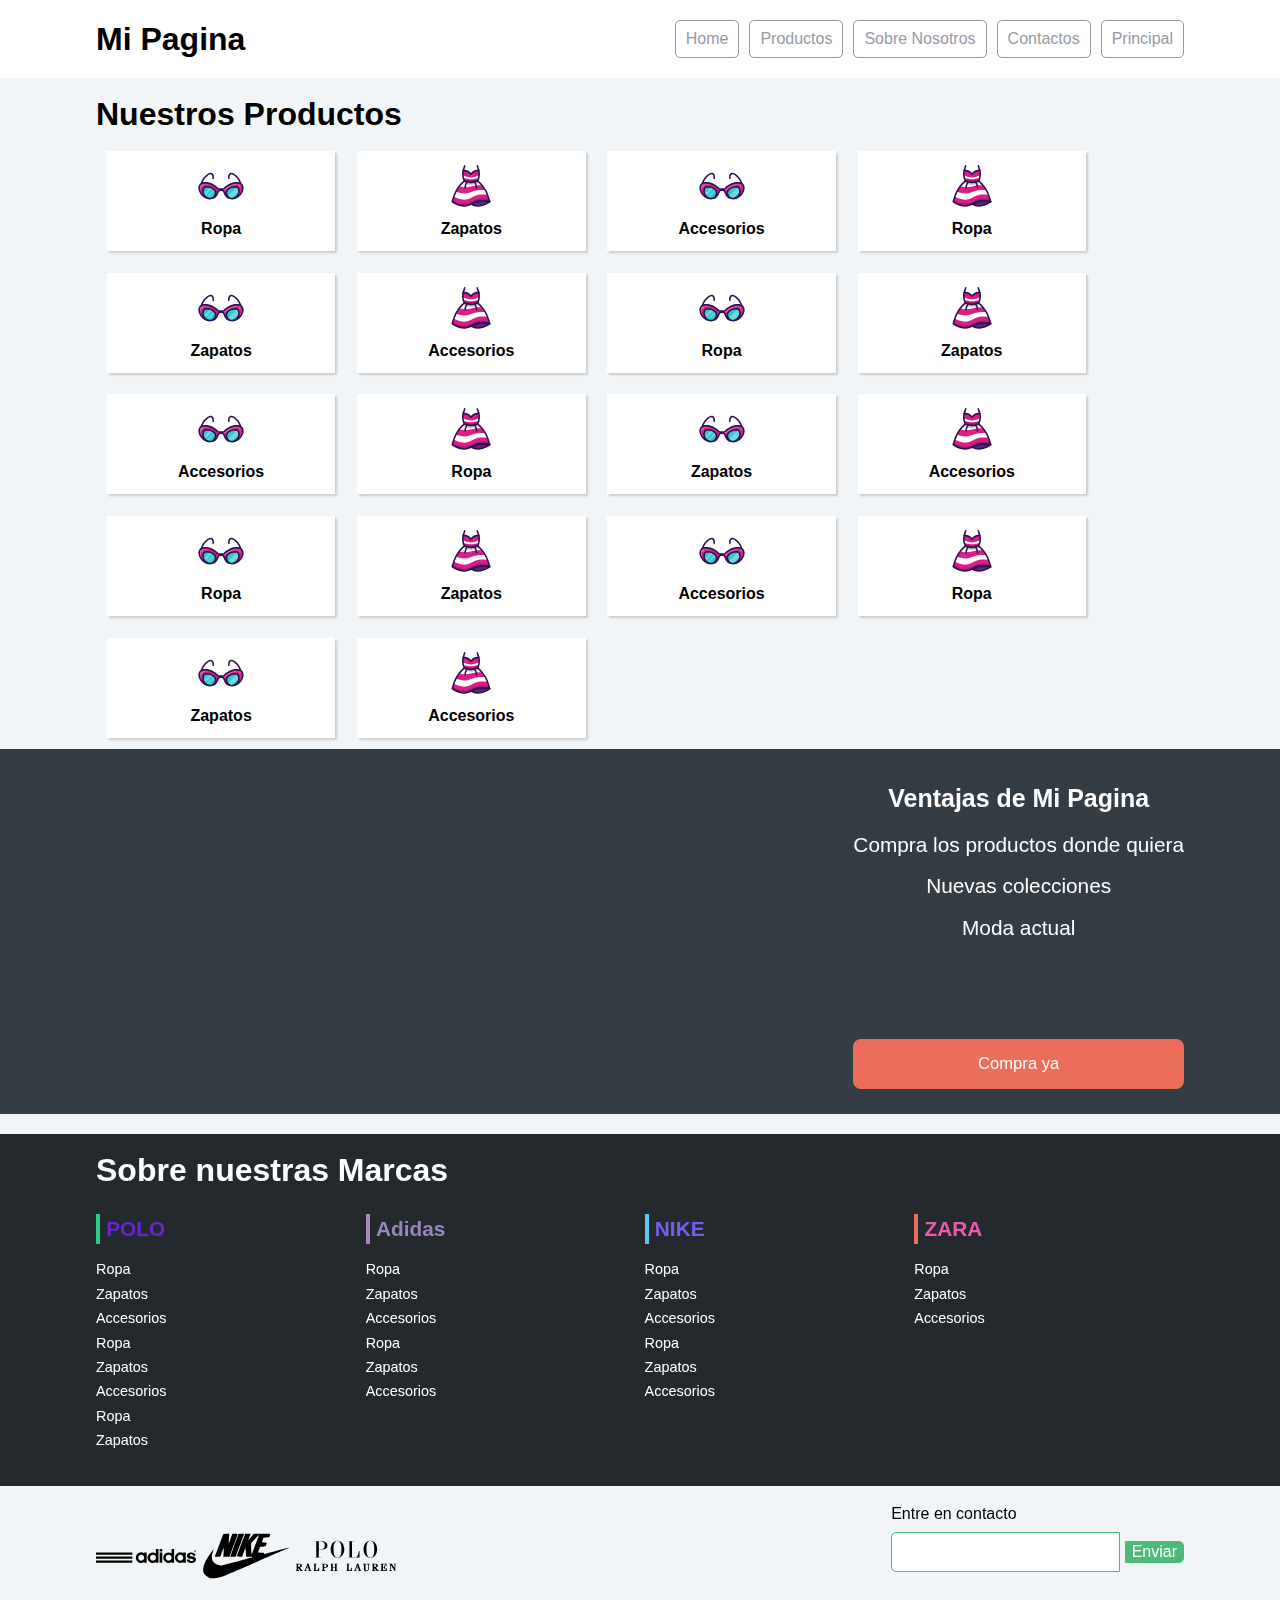
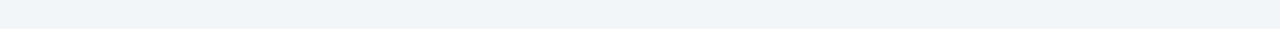
<file: index.html>
<!doctype html>
<html>
<head>
	<meta charset="utf-8">
	<meta name="viewport" content="width=device-width, initial-scale=1">
	<title>Mi Pagina | Implementando FlexBox</title>
	<link rel="stylesheet" href="css/reset.css">
	<link rel="stylesheet" href="css/style.css">
	<link rel="stylesheet" href="css/flexbox.css">
	
</head>
<body>

	<header class="headerPrincipal">
		<div class="container">
			<h1 class="headerPrincipal-titulo">
				<a href="#">Mi Pagina</a>
			</h1>

			<nav class="headerPrincipal-nav">
				<a class="headerPrincipal-nav-link" href="#">Home</a>
				<a class="headerPrincipal-nav-link" href="#">Productos</a>
				<a class="headerPrincipal-nav-link" href="#">Sobre Nosotros</a>
				<a class="headerPrincipal-nav-link" href="#">Contactos</a>
				<a class="headerPrincipal-nav-link headerPrincipal-nav-link-app" href="#">Principal</a>
			</nav>
		</div>

	</header>

	<main class="contenidoPrincipal">
		<div class="container">
			<h2 class="subtitulo">Nuestros Productos</h2>

			<nav>
				<ul class="contenidoPrincipal-cursos">
					<li class="contenidoPrincipal-productos-link"><a href="#">Ropa</a></li>
					<li class="contenidoPrincipal-productos-link"><a href="#">Zapatos</a></li>
					<li class="contenidoPrincipal-productos-link"><a href="#">Accesorios</a></li>
					<li class="contenidoPrincipal-productos-link"><a href="#">Ropa</a></li>
					<li class="contenidoPrincipal-productos-link"><a href="#">Zapatos</a></li>
					<li class="contenidoPrincipal-productos-link"><a href="#">Accesorios</a></li>
					<li class="contenidoPrincipal-productos-link"><a href="#">Ropa</a></li>
					<li class="contenidoPrincipal-productos-link"><a href="#">Zapatos</a></li>
					<li class="contenidoPrincipal-productos-link"><a href="#">Accesorios</a></li>
					<li class="contenidoPrincipal-productos-link"><a href="#">Ropa</a></li>
					<li class="contenidoPrincipal-productos-link"><a href="#">Zapatos</a></li>
					<li class="contenidoPrincipal-productos-link"><a href="#">Accesorios</a></li>
					<li class="contenidoPrincipal-productos-link"><a href="#">Ropa</a></li>
					<li class="contenidoPrincipal-productos-link"><a href="#">Zapatos</a></li>
					<li class="contenidoPrincipal-productos-link"><a href="#">Accesorios</a></li>
					<li class="contenidoPrincipal-productos-link"><a href="#">Ropa</a></li>
					<li class="contenidoPrincipal-productos-link"><a href="#">Zapatos</a></li>
					<li class="contenidoPrincipal-productos-link"><a href="#">Accesorios</a></li>
				</ul>
			</nav>
		</div>

		<section class="videoSobre">
			<div class="container">
				<iframe class="videoSobre-video" width="560" height="315" src="https://www.youtube.com/embed/eFgSL_CHYwg" frameborder="0" allowfullscreen></iframe>
				
				<div class="videoSobre-sobre">
					<h2 class="videoSobre-sobre-title">Ventajas de Mi Pagina</h2>
					<ul class="videoSobre-sobre-list">
						<li class="videoSobre-sobre-item">Compra los productos donde quiera</li>
						<li class="videoSobre-sobre-item">Nuevas colecciones</li>
						<li class="videoSobre-sobre-item">Moda actual</li>
					</ul>
					<button class="videoSobre-button">Compra ya</button>
				</div>
			</div>
		</section>

	</main>

	<footer class="rodapePrincipal">
		<div class="container">

			<section class="rodapePrincipal-navMap">
				<h3 class="subtitulo">Sobre nuestras Marcas</h3>
				<nav class="rodapePrincipal-navMap-list">

					<h4 class="navmap-list-title navmap-list-title-polo">POLO</h4>
					<a class="rodapePrincipal-navMap-link" href="#">Ropa</a>
					<a class="rodapePrincipal-navMap-link" href="#">Zapatos</a>
					<a class="rodapePrincipal-navMap-link" href="#">Accesorios</a>
					<a class="rodapePrincipal-navMap-link" href="#">Ropa</a>
					<a class="rodapePrincipal-navMap-link" href="#">Zapatos</a>
					<a class="rodapePrincipal-navMap-link" href="#">Accesorios</a>
					<a class="rodapePrincipal-navMap-link" href="#">Ropa</a>
					<a class="rodapePrincipal-navMap-link" href="#">Zapatos</a>
					

					<h4 class="navmap-list-title navmap-list-title-adidas">Adidas</h4>
					<a class="rodapePrincipal-navMap-link" href="#">Ropa</a>
					<a class="rodapePrincipal-navMap-link" href="#">Zapatos</a>
					<a class="rodapePrincipal-navMap-link" href="#">Accesorios</a>
					<a class="rodapePrincipal-navMap-link" href="#">Ropa</a>
					<a class="rodapePrincipal-navMap-link" href="#">Zapatos</a>
					<a class="rodapePrincipal-navMap-link" href="#">Accesorios</a>
					
					<h4 class="navmap-list-title navmap-list-title-nike">NIKE</h4>
					<a class="rodapePrincipal-navMap-link" href="#">Ropa</a>
					<a class="rodapePrincipal-navMap-link" href="#">Zapatos</a>
					<a class="rodapePrincipal-navMap-link" href="#">Accesorios</a>
					<a class="rodapePrincipal-navMap-link" href="#">Ropa</a>
					<a class="rodapePrincipal-navMap-link" href="#">Zapatos</a>
					<a class="rodapePrincipal-navMap-link" href="#">Accesorios</a>

					<h4 class="navmap-list-title navmap-list-title-zara">ZARA</h4>
					<a class="rodapePrincipal-navMap-link" href="#">Ropa</a>
					<a class="rodapePrincipal-navMap-link" href="#">Zapatos</a>
					<a class="rodapePrincipal-navMap-link" href="#">Accesorios</a>

				</nav>
			</section>

		</div>

		<section class="rodapePrincipal-patrocinadores">
			<div class="container">
				<ul class="rodapePrincipal-patrocinadores-list">
					<li>
						<a class="rodapePrincipal-patrocinadores-list-link patrocinadores-list-link-alura" href="#">
							<img class="rodapePrincipal-imagen" src="img/logos/adidas.svg" alt="Logo da Alura">
						</a>
					</li>
					<li>
						<a class="rodapePrincipal-patrocinadores-list-link patrocinadores-list-link-caelum" href="#">
							<img class="rodapePrincipal-imagen" src="img/logos/nike.svg" alt="Logo da Caelum">
						</a>
					</li>
					<li>
						<a class="rodapePrincipal-patrocinadores-list-link patrocinadores-list-link-casaDoCodigo" href="#">
							<img class="rodapePrincipal-imagen" src="img/logos/polo.svg" alt="Logo da Casa do Código">
						</a>
					</li>
				</ul>
				<form class="rodapePrincipal-contatoForm" action="#">
					<fieldset>
						<legend class="rodapePrincipal-contatoForm-legend" for="email-contato">Entre en contacto</legend>
						<div class="rodapePrincipal-contatoForm-fieldset"> 
							<input class="rodapePrincipal-contatoForm-emailInput" type="email" name="email-contato" id="email-contato">
							<button class="rodapePrincipal-contatoForm-submit" type="submit">Enviar</button>
						</div>
					</fieldset>
				</form>
			</div>
		</section>
	</footer>

</body>
</html>
</file>
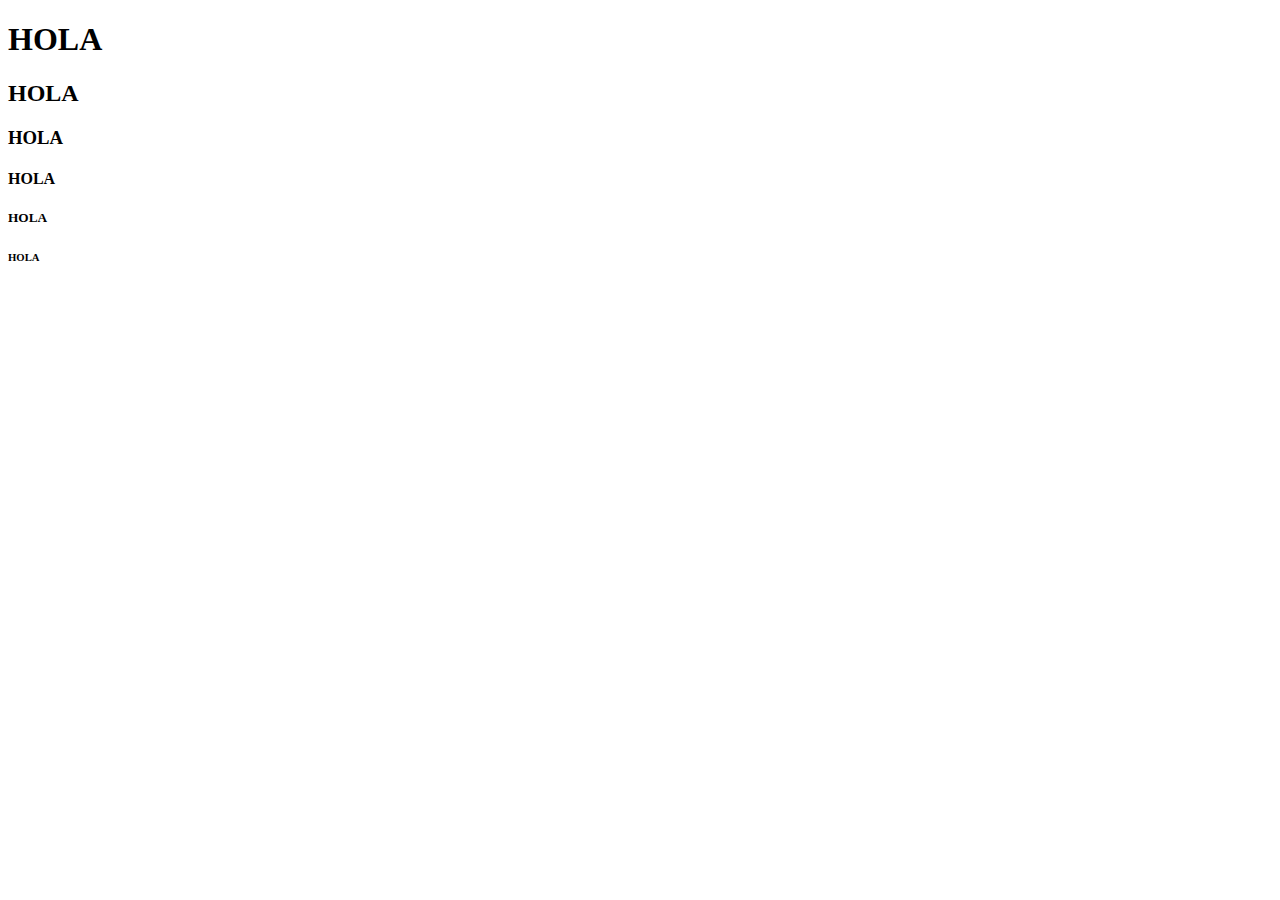
<file: ejemplo1.html>
<!DOCTYPE html>
<html lang="en">
<head>
    <meta charset="UTF-8">
    <meta http-equiv="X-UA-Compatible" content="IE=edge">
    <meta name="viewport" content="width=device-width, initial-scale=1.0">
    <title>Clase1</title>
</head>
<body>
    <h1>HOLA</h1>
    <h2>HOLA</h2>
    <h3>HOLA</h3>
    <h4>HOLA</h4>
    <h5>HOLA</h5>
    <h6>HOLA</h6>
</body>
</html>
</file>
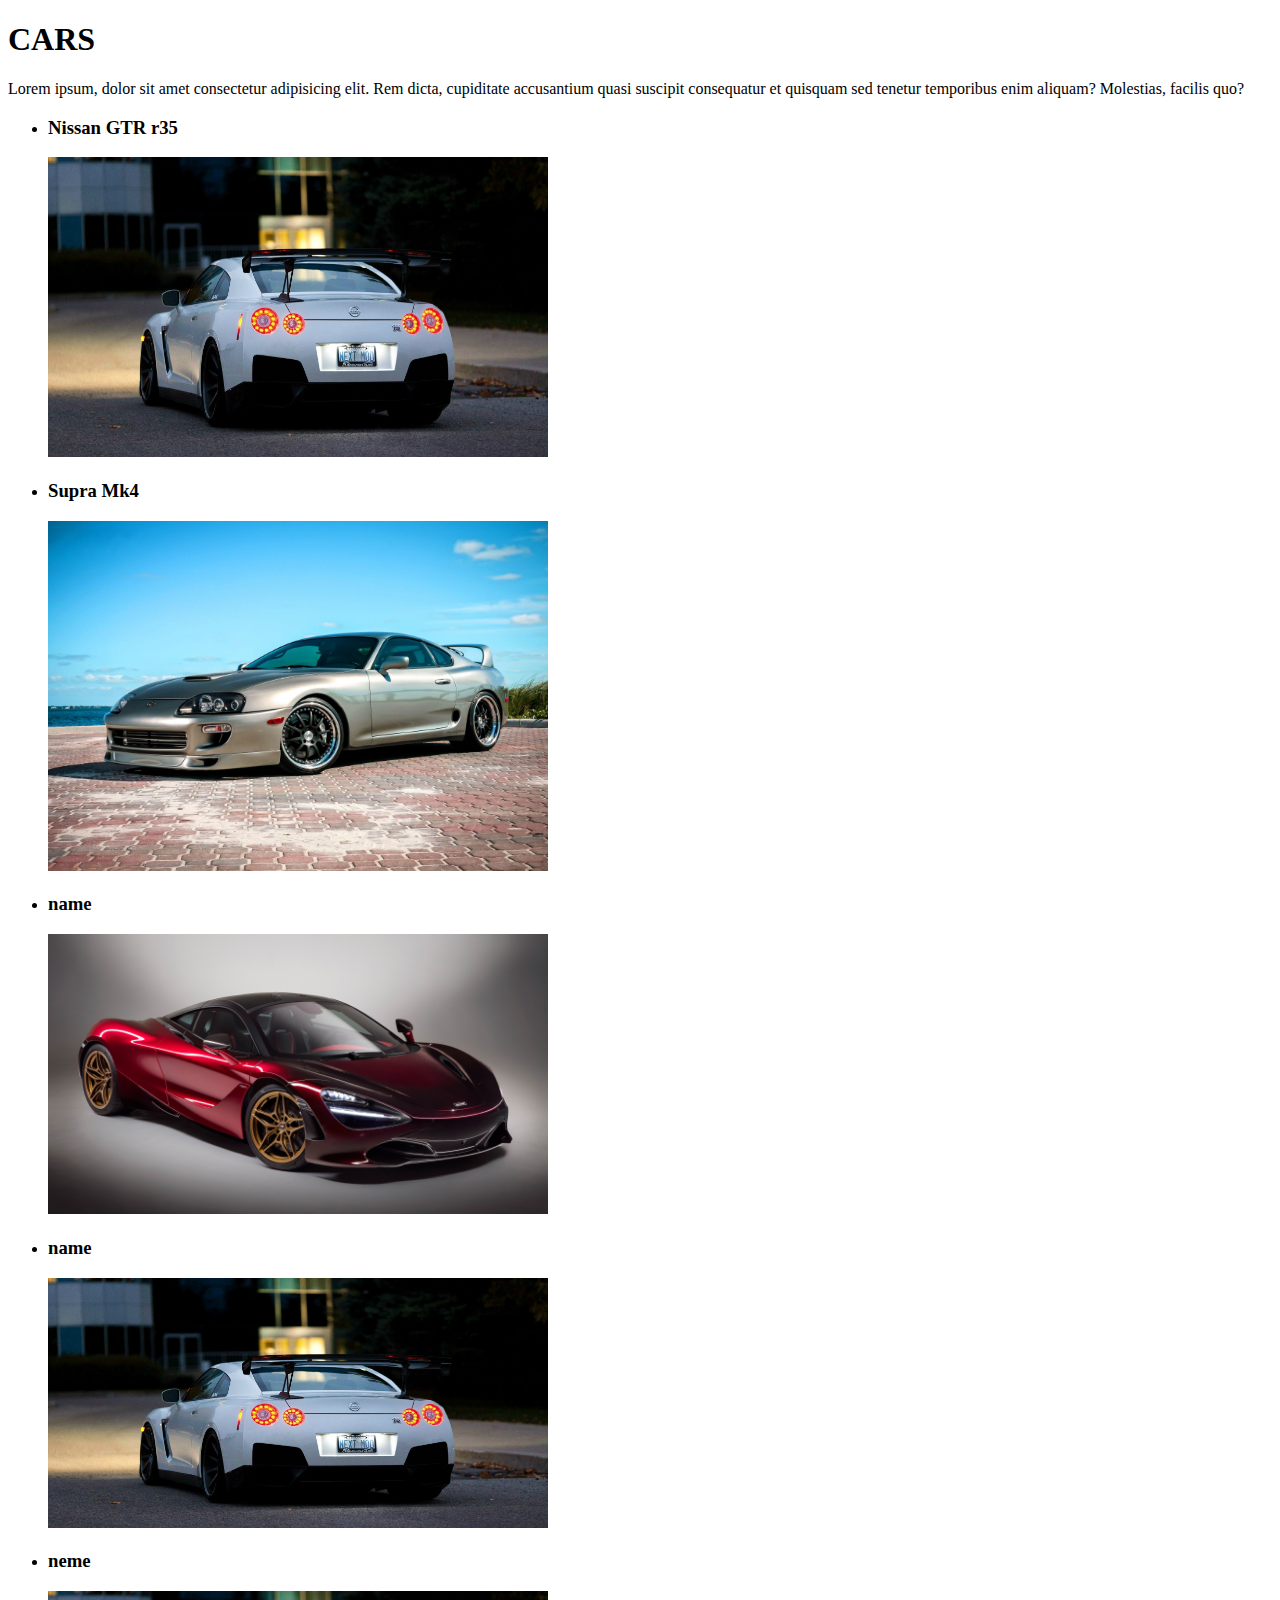
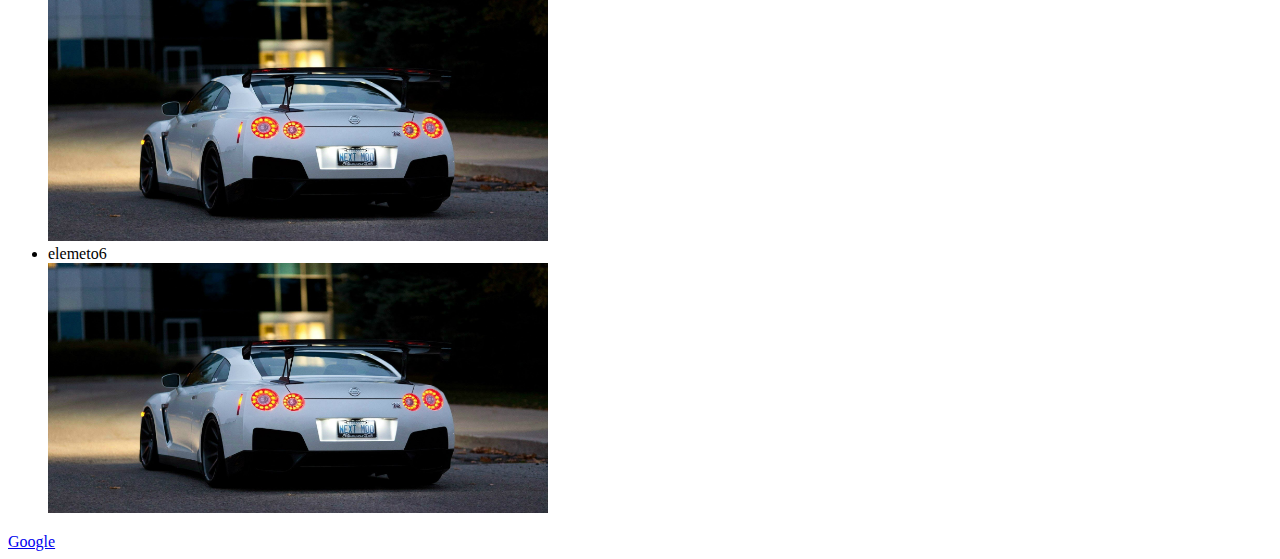
<file: ejemplo3.html>
<!DOCTYPE html>
<html lang="en">
<head>
    <meta charset="UTF-8">
    <meta http-equiv="X-UA-Compatible" content="IE=edge">
    <meta name="viewport" content="width=device-width, initial-scale=1.0">
    <title>CARS</title>
</head>
<body>
    <h1>CARS</h1>
    
    <p>Lorem ipsum, dolor sit amet consectetur adipisicing elit. Rem dicta,
         cupiditate accusantium quasi suscipit consequatur et quisquam sed 
         tenetur temporibus enim aliquam? Molestias, facilis quo?</p>
    <ul>
        <li><h3>Nissan GTR r35</h3></li>
        <img src="IMG/NISSMO.jpg" alt="" width="500px" height="300px">
        <li><h3>Supra Mk4</h3></li>
        <img src="IMG/supra.jpg" alt="" width="500px" height="350px">
        <li><h3>name</h3></li>
        <img src="IMG/720s.jpg" alt="" width="500px" height="280px">
        <li><h3>name</h3></li>
        <img src="IMG/NISSMO.jpg" alt="" width="500px" height="250px">
        <li><h3>neme</h3></li>
        <img src="IMG/NISSMO.jpg" alt="" width="500px" height="250px">
        <li>elemeto6</li>
        <img src="IMG/NISSMO.jpg" alt="" width="500px" height="250px">
    </ul>
    <a href="http://www.google.com">Google</a>
</body>
</html>
</file>
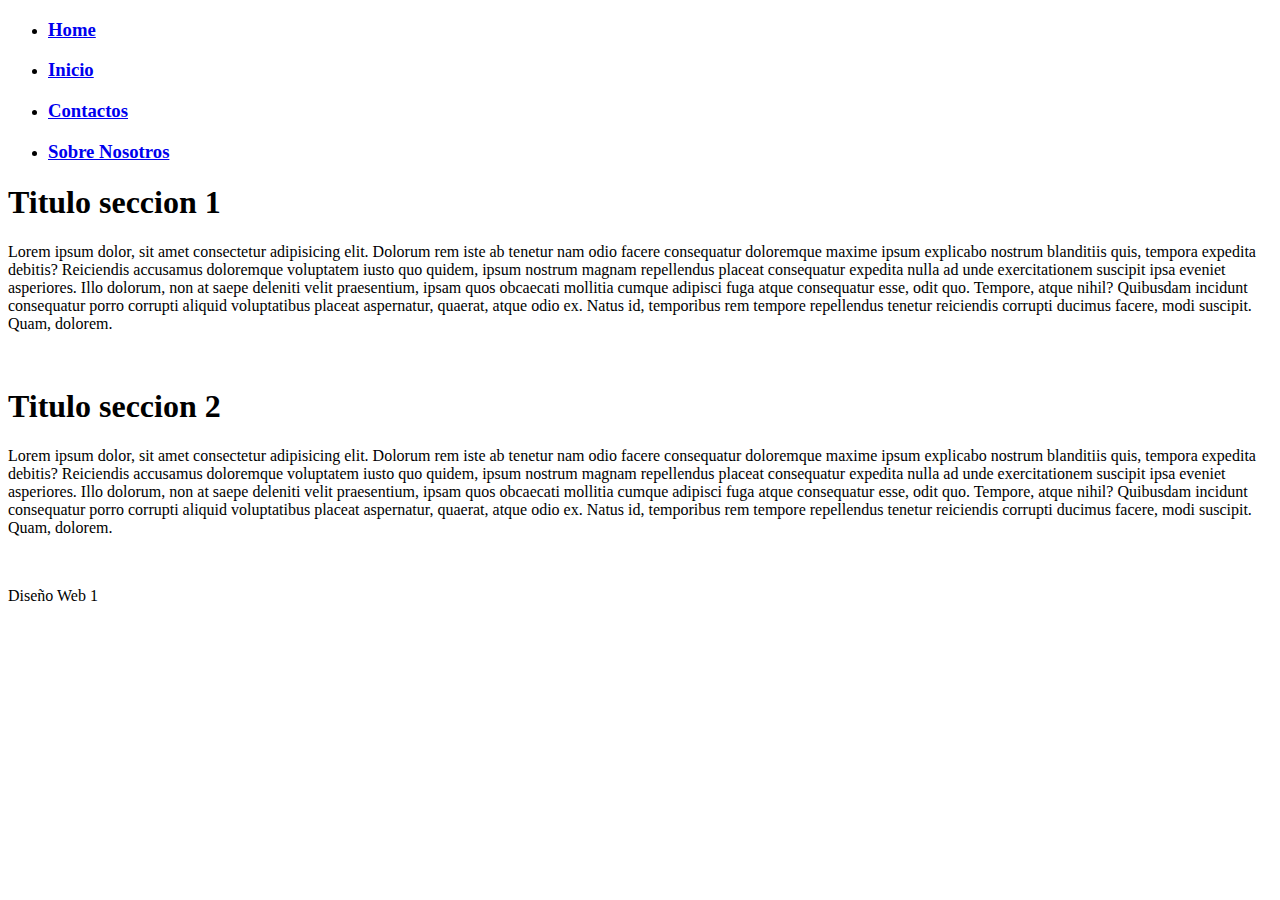
<file: ejemplo4.html>
<!DOCTYPE html>
<html lang="en">
<head>
    <meta charset="UTF-8">
    <meta http-equiv="X-UA-Compatible" content="IE=edge">
    <meta name="viewport" content="width=device-width, initial-scale=1.0">
    <title>ejercicio4</title>
</head>
<body>
    <header>
        <nav>
            <ul>
                <li>
                    <h3><a href="ejemplo1.html">Home</a></h3>
                </li>
                <li>
                    <h3><a href="ejemplo2.html">Inicio</a></h3>
                </li>
                <li>
                    <h3><a href="ejemplo3.html">Contactos</a></h3>
                </li>
                <li>
                    <h3><a href="https://www.youtube.com/watch?v=dQw4w9WgXcQ&ab_channel=RickAstley">Sobre Nosotros</a></h3>
                </li>
            </ul>
        </nav>
    </header>
    <main>
        <section>
            <h1>Titulo seccion 1</h1>
            <p>Lorem ipsum dolor, sit amet consectetur adipisicing elit. Dolorum rem iste ab tenetur nam odio facere consequatur doloremque maxime ipsum explicabo nostrum blanditiis quis, tempora expedita debitis? Reiciendis accusamus doloremque voluptatem iusto quo quidem, ipsum nostrum magnam repellendus placeat consequatur expedita nulla ad unde exercitationem suscipit ipsa eveniet asperiores. Illo dolorum, non at saepe deleniti velit praesentium, ipsam quos obcaecati mollitia cumque adipisci fuga atque consequatur esse, odit quo. Tempore, atque nihil? Quibusdam incidunt consequatur porro corrupti aliquid voluptatibus placeat aspernatur, quaerat, atque odio ex. Natus id, temporibus rem tempore repellendus tenetur reiciendis corrupti ducimus facere, modi suscipit. Quam, dolorem.</p>
            <br>
        </section>
        <section>
            <h1>Titulo seccion 2</h1>
            <p>Lorem ipsum dolor, sit amet consectetur adipisicing elit. Dolorum rem iste ab tenetur nam odio facere consequatur doloremque maxime ipsum explicabo nostrum blanditiis quis, tempora expedita debitis? Reiciendis accusamus doloremque voluptatem iusto quo quidem, ipsum nostrum magnam repellendus placeat consequatur expedita nulla ad unde exercitationem suscipit ipsa eveniet asperiores. Illo dolorum, non at saepe deleniti velit praesentium, ipsam quos obcaecati mollitia cumque adipisci fuga atque consequatur esse, odit quo. Tempore, atque nihil? Quibusdam incidunt consequatur porro corrupti aliquid voluptatibus placeat aspernatur, quaerat, atque odio ex. Natus id, temporibus rem tempore repellendus tenetur reiciendis corrupti ducimus facere, modi suscipit. Quam, dolorem.</p>
            <br>
        </section>
    </main>
    <footer>
        <p>Diseño Web 1</p>
    </footer>
</body>
</html>
</file>
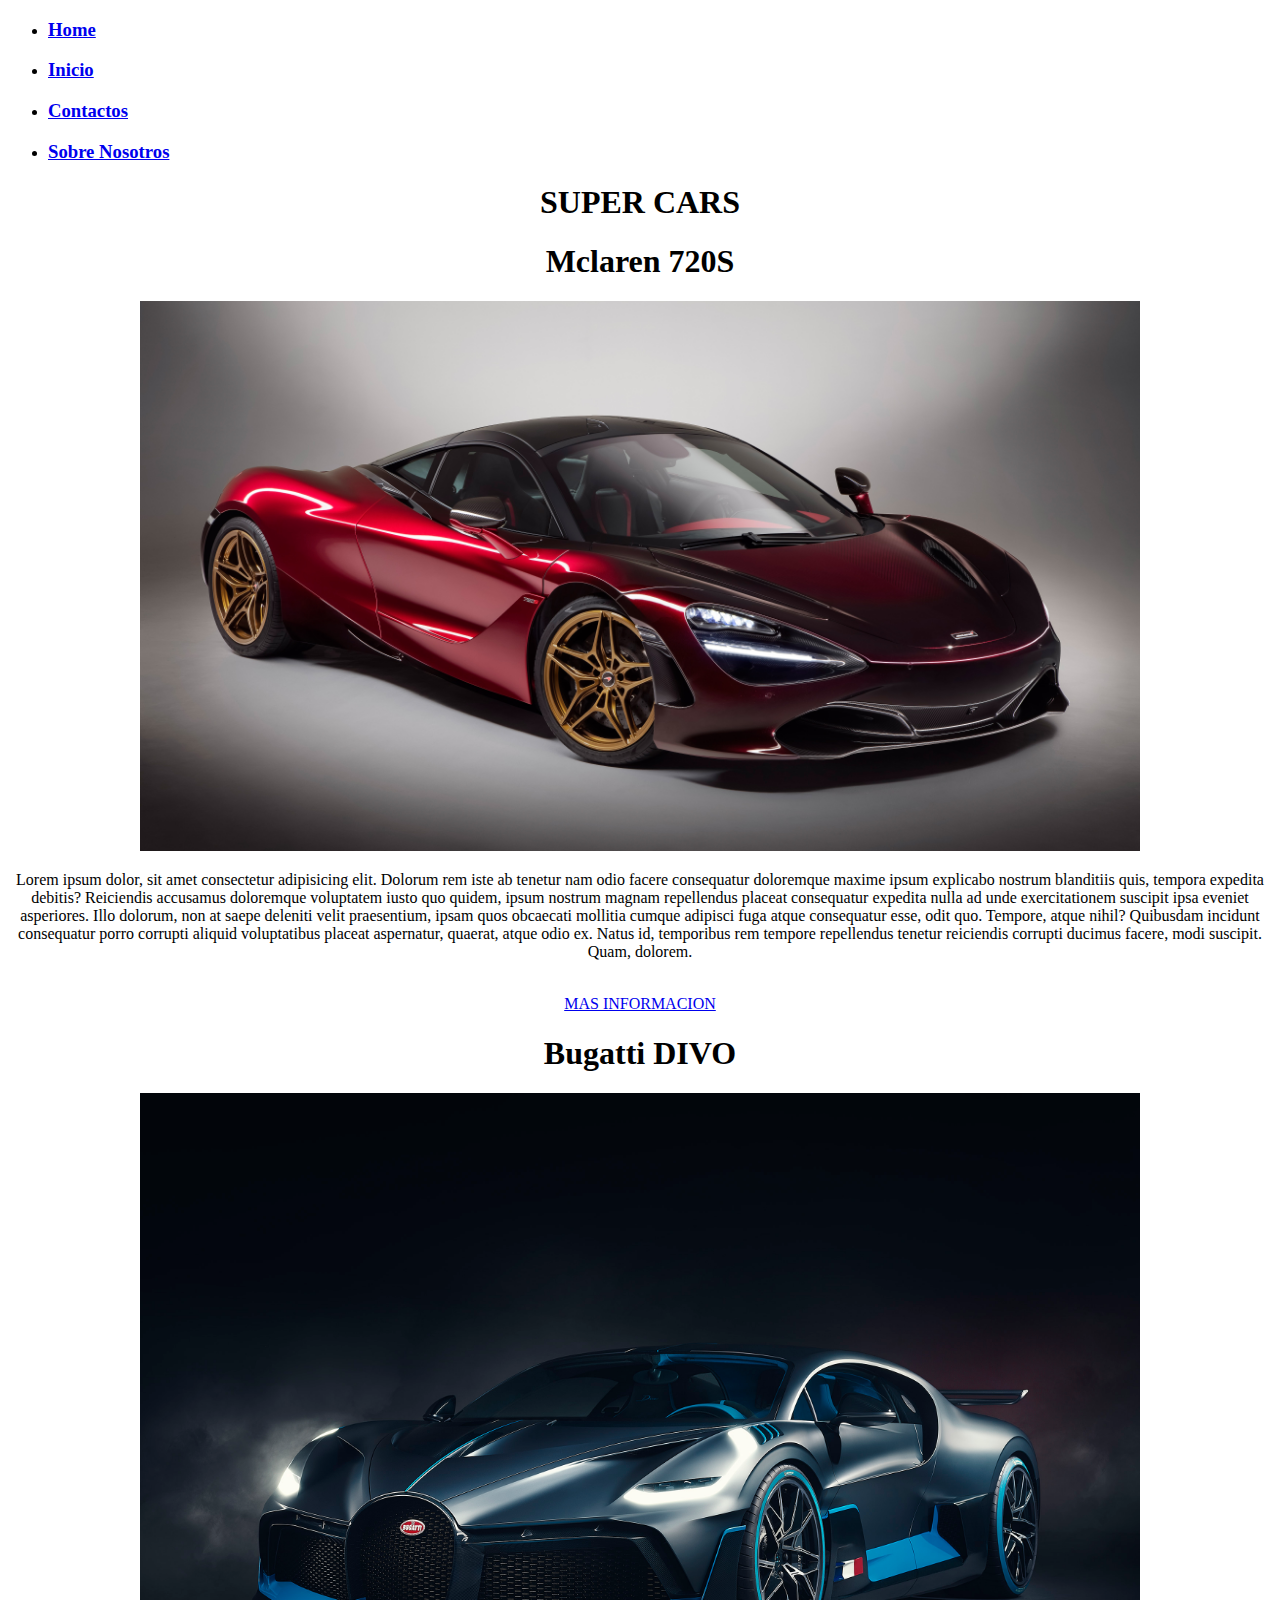
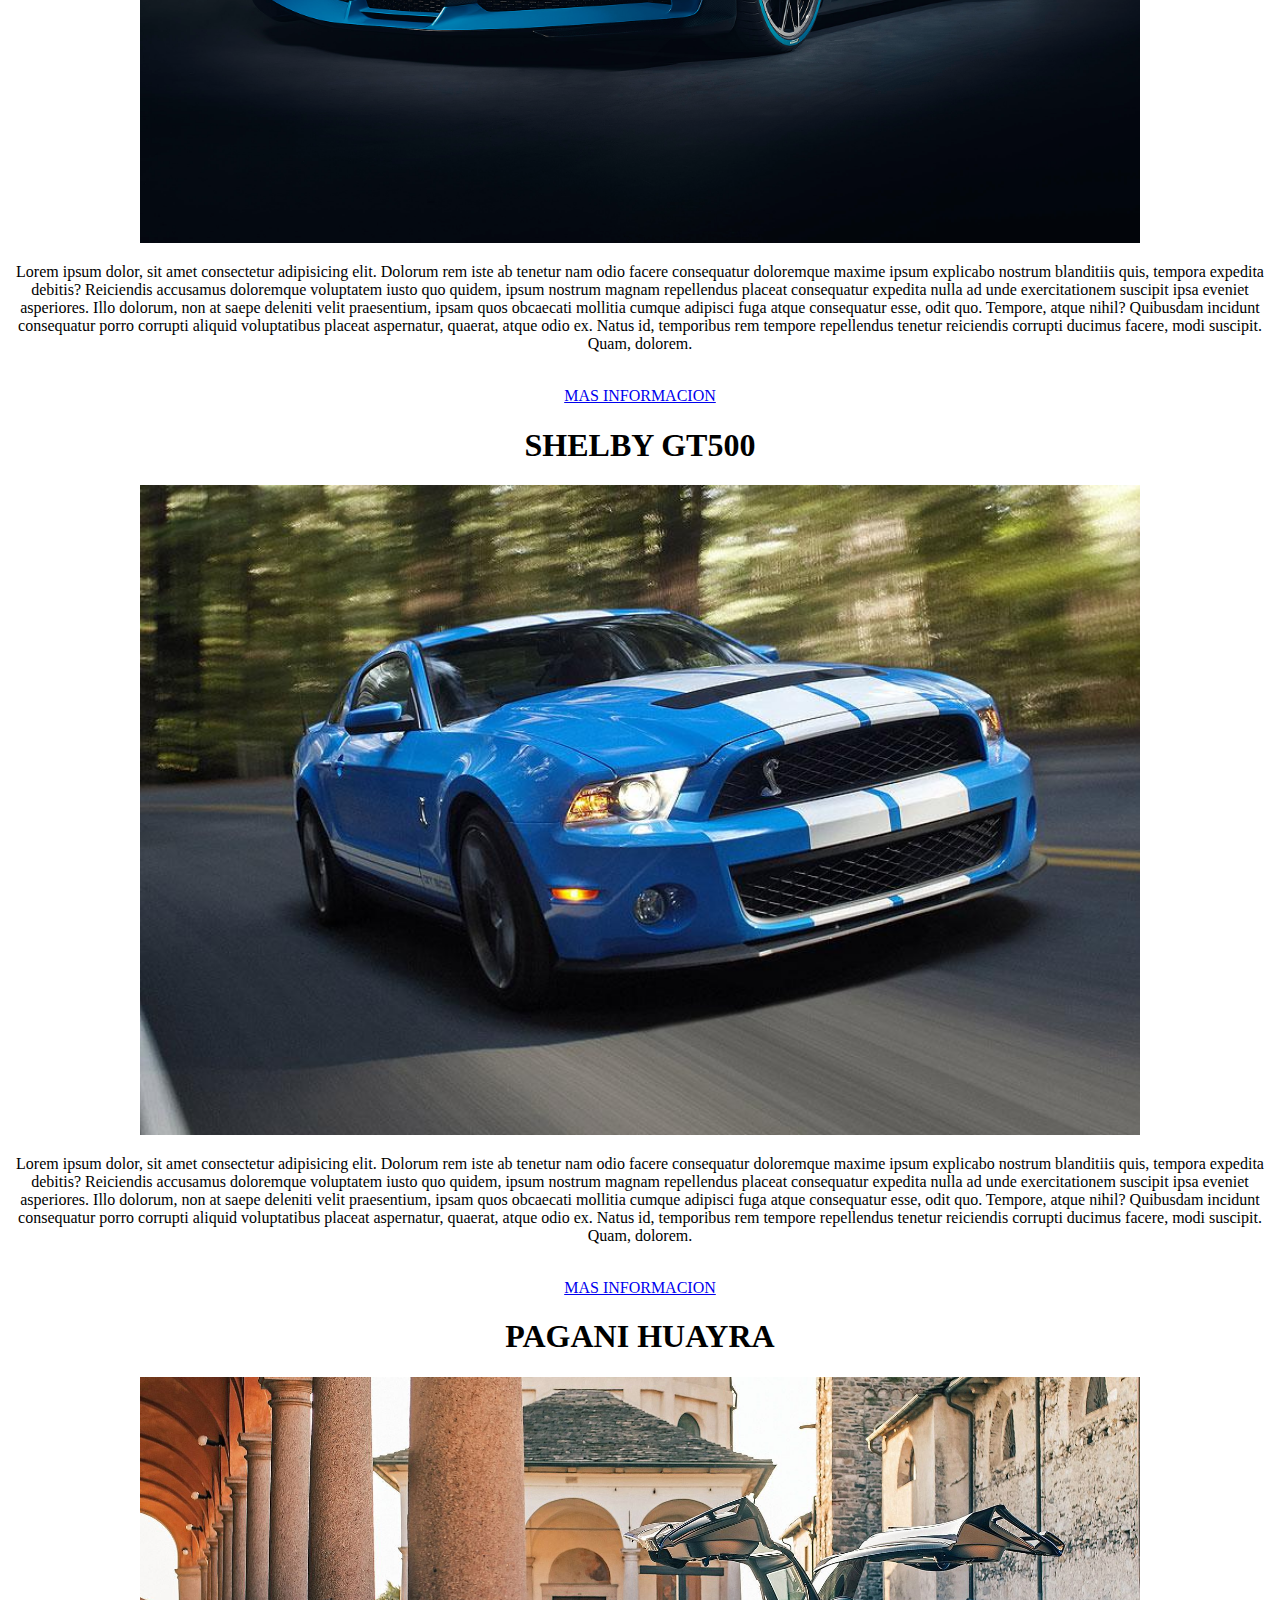
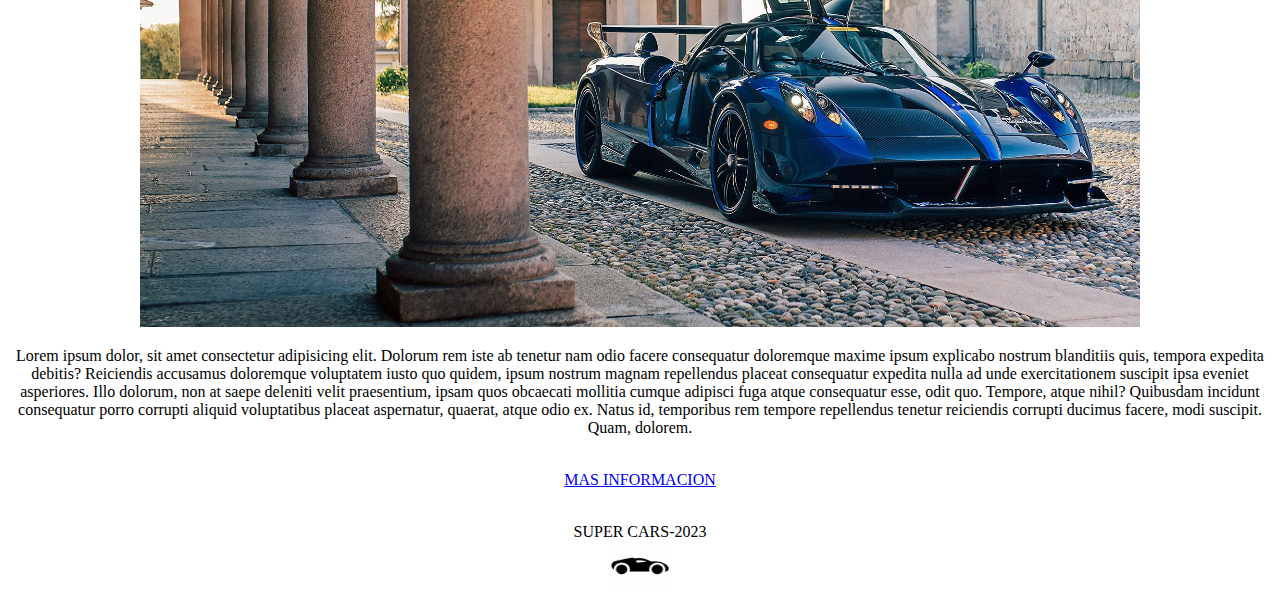
<file: ejemplo5.html>
<!DOCTYPE html>
<html lang="en">

<head>
    <meta charset="UTF-8">
    <meta http-equiv="X-UA-Compatible" content="IE=edge">
    <meta name="viewport" content="width=device-width, initial-scale=1.0">
    <title>ejercicio5-Super Cars</title>
</head>

<body>
    <header>
        <nav>
            <ul>
                <li>
                    <h3><a href="ejemplo1.html">Home</a></h3>
                </li>
                <li>
                    <h3><a href="ejemplo2.html">Inicio</a></h3>
                </li>
                <li>
                    <h3><a href="ejemplo3.html">Contactos</a></h3>
                </li>
                <li>
                    <h3><a href="https://www.youtube.com/watch?v=dQw4w9WgXcQ&ab_channel=RickAstley">Sobre Nosotros</a>
                    </h3>
                </li>
            </ul>
        </nav>
        <center>
            <h1>SUPER CARS</h1>
        </center>
    </header>
    <main>
        <section>
            <center>
                <h1>Mclaren 720S</h1>
                <img src="IMG/720s.jpg" alt="" width="1000px" height="550px">
                <p>Lorem ipsum dolor, sit amet consectetur adipisicing elit. Dolorum rem iste ab tenetur nam odio facere
                    consequatur doloremque maxime ipsum explicabo nostrum blanditiis quis, tempora expedita debitis?
                    Reiciendis accusamus doloremque voluptatem iusto quo quidem, ipsum nostrum magnam repellendus
                    placeat
                    consequatur expedita nulla ad unde exercitationem suscipit ipsa eveniet asperiores. Illo dolorum,
                    non at
                    saepe deleniti velit praesentium, ipsam quos obcaecati mollitia cumque adipisci fuga atque
                    consequatur
                    esse, odit quo. Tempore, atque nihil? Quibusdam incidunt consequatur porro corrupti aliquid
                    voluptatibus
                    placeat aspernatur, quaerat, atque odio ex. Natus id, temporibus rem tempore repellendus tenetur
                    reiciendis corrupti ducimus facere, modi suscipit. Quam, dolorem.</p>
                <br>
                <a href="https://cars.mclaren.com/es-es/super-series/720s">MAS INFORMACION</a>
            </center>
        </section>
        <section>
            <center>
                <h1>Bugatti DIVO</h1>
                <img src="IMG/bugatti.jpg" alt="" width="1000px" height="750px">
                <p>Lorem ipsum dolor, sit amet consectetur adipisicing elit. Dolorum rem iste ab tenetur nam odio facere
                    consequatur doloremque maxime ipsum explicabo nostrum blanditiis quis, tempora expedita debitis?
                    Reiciendis accusamus doloremque voluptatem iusto quo quidem, ipsum nostrum magnam repellendus
                    placeat
                    consequatur expedita nulla ad unde exercitationem suscipit ipsa eveniet asperiores. Illo dolorum,
                    non at
                    saepe deleniti velit praesentium, ipsam quos obcaecati mollitia cumque adipisci fuga atque
                    consequatur
                    esse, odit quo. Tempore, atque nihil? Quibusdam incidunt consequatur porro corrupti aliquid
                    voluptatibus
                    placeat aspernatur, quaerat, atque odio ex. Natus id, temporibus rem tempore repellendus tenetur
                    reiciendis corrupti ducimus facere, modi suscipit. Quam, dolorem.</p>
                <br>
                <a href="https://www.bugatti.com/the-bugatti-models/coachbuilding/divo/">MAS INFORMACION</a>
            </center>
        </section>
        <section>
            <center>
                <h1>SHELBY GT500</h1>
                <img src="IMG/camaro.jpg" alt="" width="1000px" height="650px">
                <p>Lorem ipsum dolor, sit amet consectetur adipisicing elit. Dolorum rem iste ab tenetur nam odio facere
                    consequatur doloremque maxime ipsum explicabo nostrum blanditiis quis, tempora expedita debitis?
                    Reiciendis accusamus doloremque voluptatem iusto quo quidem, ipsum nostrum magnam repellendus
                    placeat
                    consequatur expedita nulla ad unde exercitationem suscipit ipsa eveniet asperiores. Illo dolorum,
                    non at
                    saepe deleniti velit praesentium, ipsam quos obcaecati mollitia cumque adipisci fuga atque
                    consequatur
                    esse, odit quo. Tempore, atque nihil? Quibusdam incidunt consequatur porro corrupti aliquid
                    voluptatibus
                    placeat aspernatur, quaerat, atque odio ex. Natus id, temporibus rem tempore repellendus tenetur
                    reiciendis corrupti ducimus facere, modi suscipit. Quam, dolorem.</p>
                <br>
                <a href="https://www.ford.mx/performance/shelby-gt500/2021/">MAS INFORMACION</a>
            </center>
        </section>
        <section>
            <center>
                <h1>PAGANI HUAYRA</h1>
                <img src="IMG/pagani.jpg" alt="" width="1000px" height="550px">
                <p>Lorem ipsum dolor, sit amet consectetur adipisicing elit. Dolorum rem iste ab tenetur nam odio facere
                    consequatur doloremque maxime ipsum explicabo nostrum blanditiis quis, tempora expedita debitis?
                    Reiciendis accusamus doloremque voluptatem iusto quo quidem, ipsum nostrum magnam repellendus
                    placeat
                    consequatur expedita nulla ad unde exercitationem suscipit ipsa eveniet asperiores. Illo dolorum,
                    non at
                    saepe deleniti velit praesentium, ipsam quos obcaecati mollitia cumque adipisci fuga atque
                    consequatur
                    esse, odit quo. Tempore, atque nihil? Quibusdam incidunt consequatur porro corrupti aliquid
                    voluptatibus
                    placeat aspernatur, quaerat, atque odio ex. Natus id, temporibus rem tempore repellendus tenetur
                    reiciendis corrupti ducimus facere, modi suscipit. Quam, dolorem.</p>
                <br>
                <a href="https://www.pagani.com/huayra/">MAS INFORMACION</a>
            </center>
        </section>
    </main>
    <footer>
        <br>
        <center>
            <p>SUPER CARS-2023 <br><img src="IMG/icono-car.png" alt="" width="60px" height="50px"></p>
        </center>
    </footer>
</body>

</html>
</file>
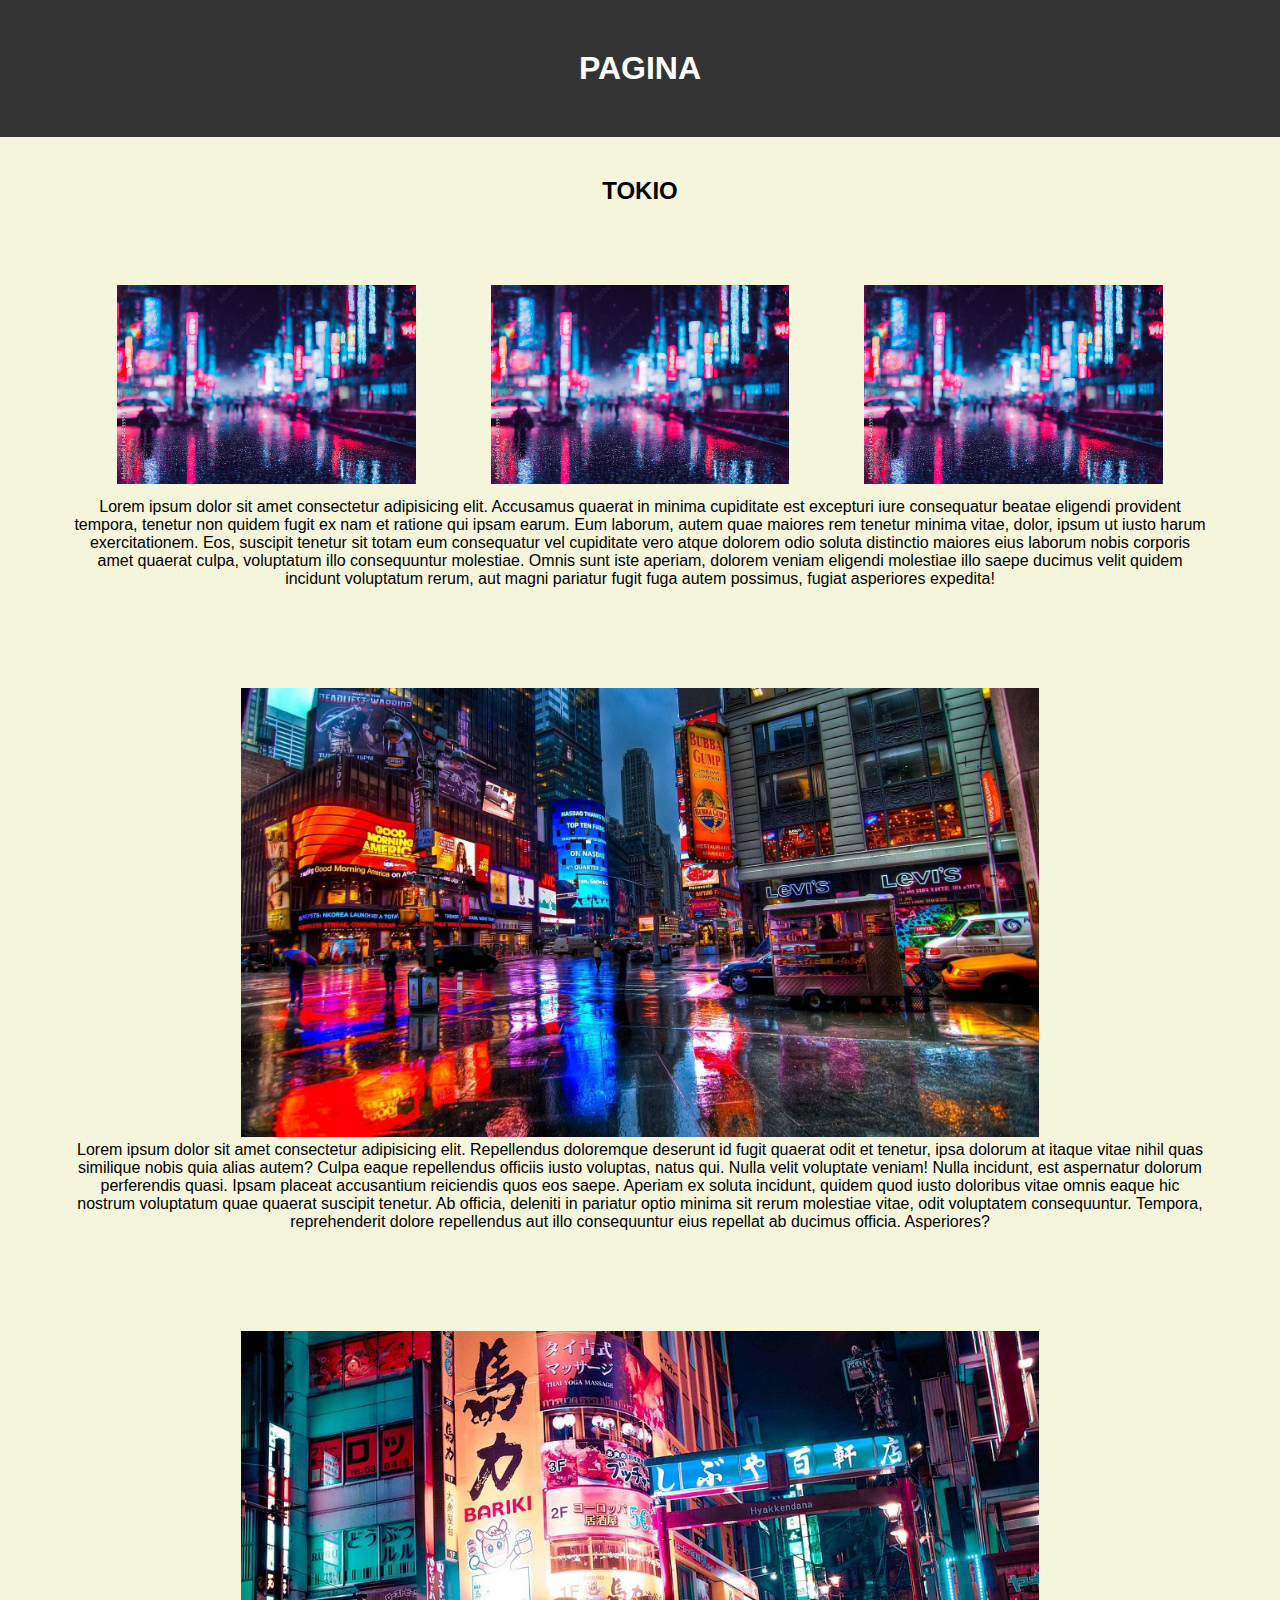
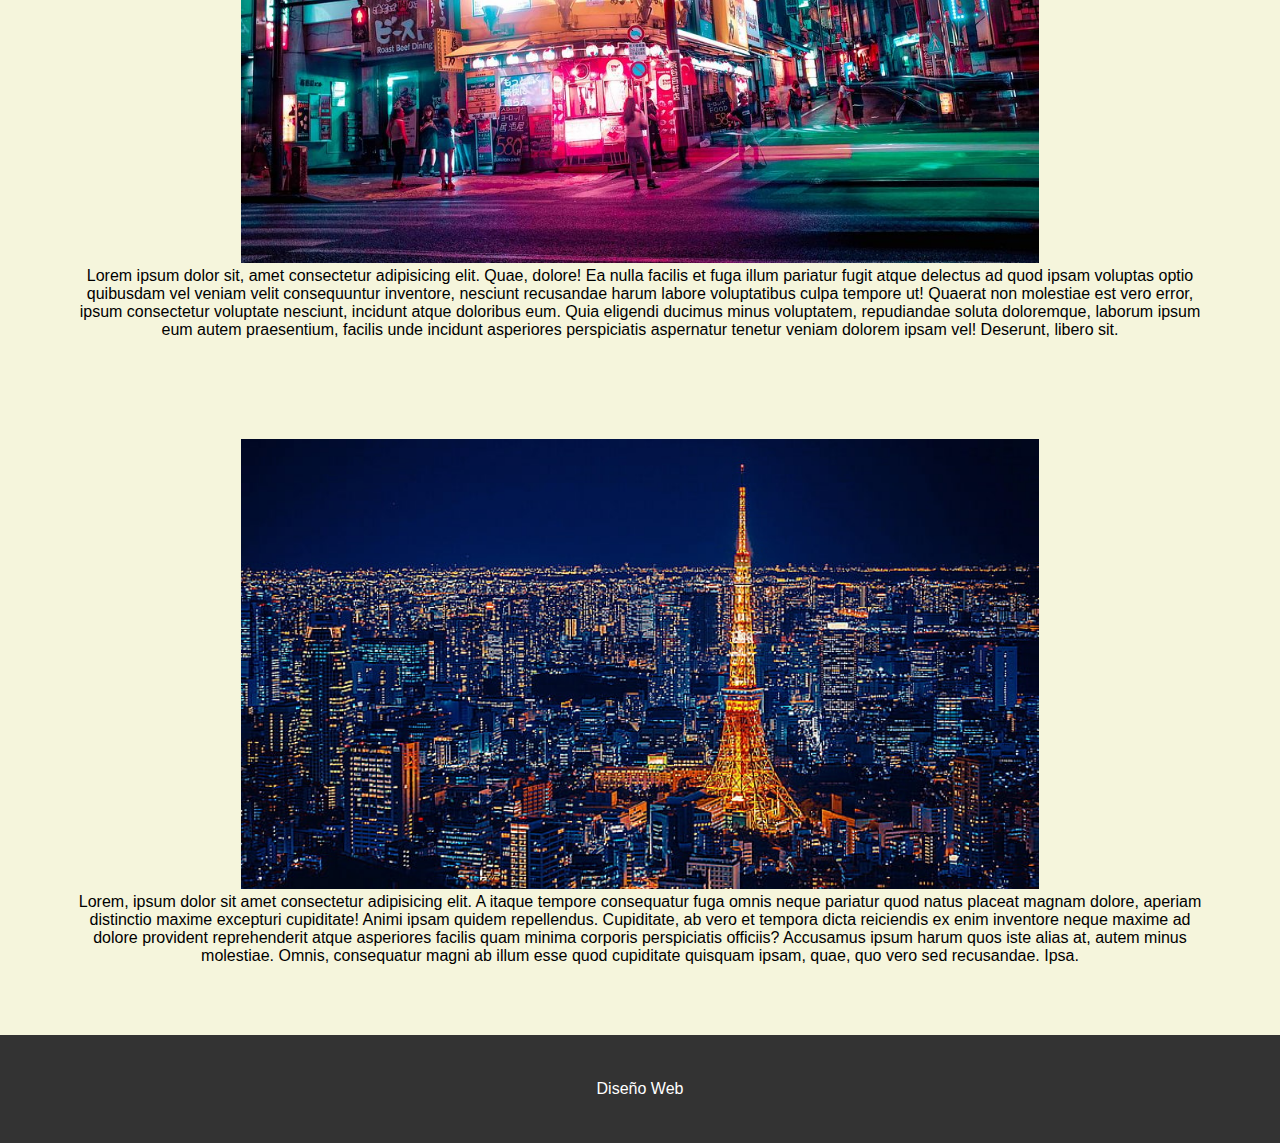
<file: ejemplo6.html>
<!DOCTYPE html>
<html lang="en">

<head>
    <meta charset="UTF-8">
    <meta name="viewport" content="width=device-width, initial-scale=1.0">
    <title>Plantilla</title>
</head>

<body
    style="font-family: 'Segoe UI', Tahoma, Geneva, Verdana, sans-serif; background-color: beige; margin: 0; padding: 0;">
    <header style="background-color: #333; color: #fff; text-align: center;padding: 50px;">
        <h1 style="margin: 0;">PAGINA</h1>
    </header>
    <main style="padding: 20px;">
        <h2 style="text-align: center; margin-bottom: 20px;">TOKIO</h2>
        <div style="text-align: center;padding: 50px; ">
            <div style="margin: 10px;display: flex;">
                <div style="align-items: center; ">
                    <img src="IMG/lugares/tokio1.jpg" alt="Imagen 1" style="width: 80%; height: auto;">
                </div>
                <div style="align-items: center; ">
                    <img src="IMG/lugares/tokio1.jpg" alt="Imagen 1" style="width: 80%; height: auto;">
                </div>
                <div style="align-items: center; ">
                    <img src="IMG/lugares/tokio1.jpg" alt="Imagen 1" style="width: 80%; height: auto;">
                </div>
            </div>
            
            <div>
                <p style="margin: 0;">Lorem ipsum dolor sit amet consectetur adipisicing elit. Accusamus quaerat in
                    minima cupiditate est excepturi iure consequatur beatae eligendi provident tempora, tenetur non
                    quidem fugit ex nam et ratione qui ipsam earum. Eum laborum, autem quae maiores rem tenetur minima
                    vitae, dolor, ipsum ut iusto harum exercitationem. Eos, suscipit tenetur sit totam eum consequatur
                    vel cupiditate vero atque dolorem odio soluta distinctio maiores eius laborum nobis corporis amet
                    quaerat culpa, voluptatum illo consequuntur molestiae. Omnis sunt iste aperiam, dolorem veniam
                    eligendi molestiae illo saepe ducimus velit quidem incidunt voluptatum rerum, aut magni pariatur
                    fugit fuga autem possimus, fugiat asperiores expedita!</p>
            </div>
        </div>
        <div style="text-align: center;padding: 50px;">
            <div style="align-items: center">
                <img src="IMG/lugares/tokio2.jpg" alt="Imagen 1" style="width: 70%; height: auto;">
            </div>
            <div>
                <p style="margin: 0;">Lorem ipsum dolor sit amet consectetur adipisicing elit. Repellendus doloremque
                    deserunt id fugit quaerat odit et tenetur, ipsa dolorum at itaque vitae nihil quas similique nobis
                    quia alias autem? Culpa eaque repellendus officiis iusto voluptas, natus qui. Nulla velit voluptate
                    veniam! Nulla incidunt, est aspernatur dolorum perferendis quasi. Ipsam placeat accusantium
                    reiciendis quos eos saepe. Aperiam ex soluta incidunt, quidem quod iusto doloribus vitae omnis eaque
                    hic nostrum voluptatum quae quaerat suscipit tenetur. Ab officia, deleniti in pariatur optio minima
                    sit rerum molestiae vitae, odit voluptatem consequuntur. Tempora, reprehenderit dolore repellendus
                    aut illo consequuntur eius repellat ab ducimus officia. Asperiores?</p>
            </div>
        </div>
        <div style="text-align: center;padding: 50px;">
            <div style="align-items: center;">
                <img src="IMG/lugares/tokio3.jpg" alt="Imagen 1" style="width: 70%; height: auto;">
            </div>
            <div>
                <p style="margin: 0;">Lorem ipsum dolor sit, amet consectetur adipisicing elit. Quae, dolore! Ea nulla
                    facilis et fuga illum pariatur fugit atque delectus ad quod ipsam voluptas optio quibusdam vel
                    veniam velit consequuntur inventore, nesciunt recusandae harum labore voluptatibus culpa tempore ut!
                    Quaerat non molestiae est vero error, ipsum consectetur voluptate nesciunt, incidunt atque doloribus
                    eum. Quia eligendi ducimus minus voluptatem, repudiandae soluta doloremque, laborum ipsum eum autem
                    praesentium, facilis unde incidunt asperiores perspiciatis aspernatur tenetur veniam dolorem ipsam
                    vel! Deserunt, libero sit.</p>
            </div>
        </div>
        <div style="text-align: center;padding: 50px;">
            <div style="align-items: center">
                <img src="IMG/lugares/tokio4.jpg" alt="Imagen 1" style="width: 70%; height: auto;">
            </div>
            <div>
                <p style="margin: 0;">Lorem, ipsum dolor sit amet consectetur adipisicing elit. A itaque tempore
                    consequatur fuga omnis neque pariatur quod natus placeat magnam dolore, aperiam distinctio maxime
                    excepturi cupiditate! Animi ipsam quidem repellendus. Cupiditate, ab vero et tempora dicta
                    reiciendis ex enim inventore neque maxime ad dolore provident reprehenderit atque asperiores facilis
                    quam minima corporis perspiciatis officiis? Accusamus ipsum harum quos iste alias at, autem minus
                    molestiae. Omnis, consequatur magni ab illum esse quod cupiditate quisquam ipsam, quae, quo vero sed
                    recusandae. Ipsa.</p>
            </div>
        </div>
    </main>
    <footer style="background-color: #333; color: #fff; text-align: center;padding: 45px;">
        <p style="margin: 0;">Diseño Web</p>
    </footer>

</body>

</html>
</file>
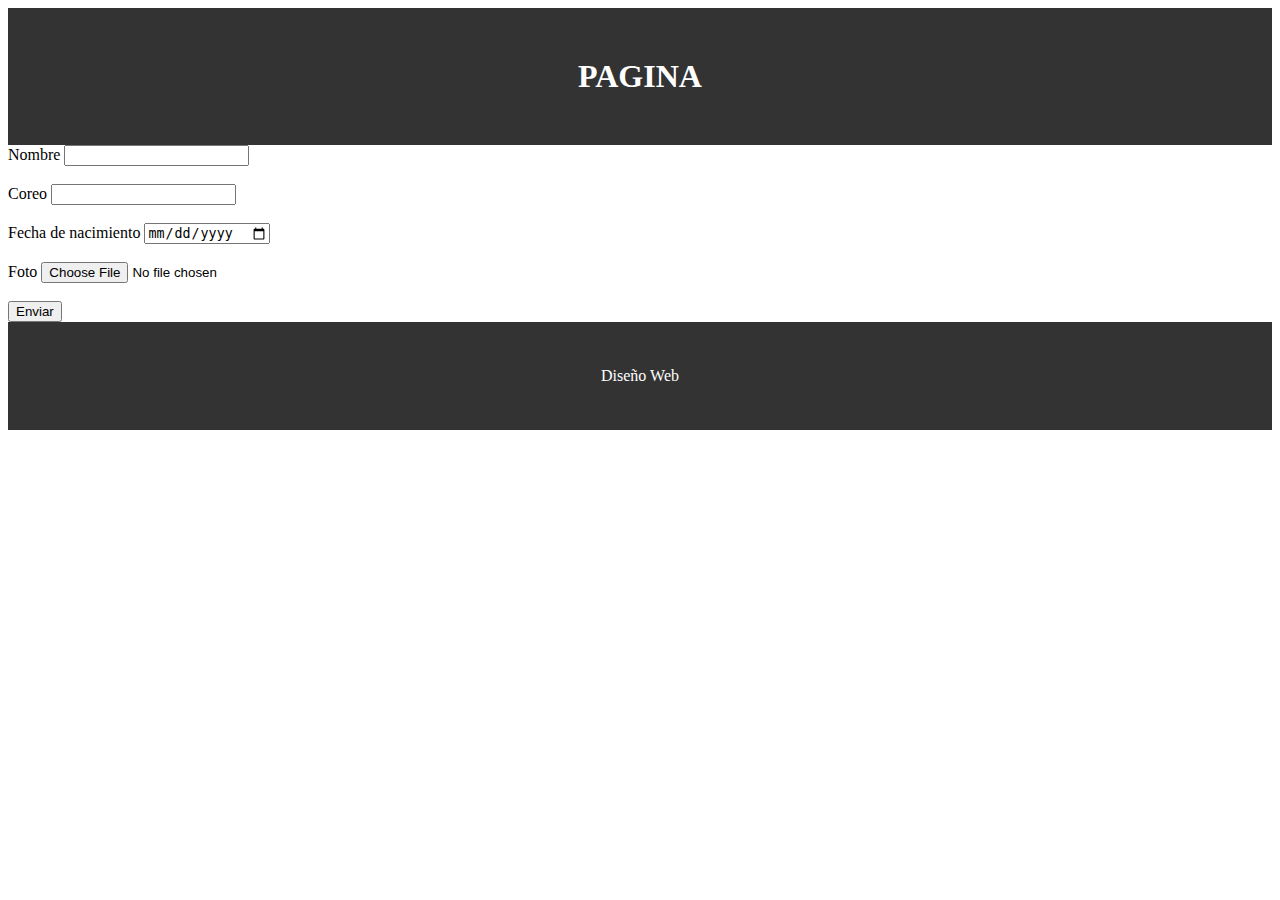
<file: formulario.html>
<!DOCTYPE html>
<html lang="en">
<head>
    <meta charset="UTF-8">
    <meta name="viewport" content="width=device-width, initial-scale=1.0">
    <title>formulario</title>
</head>
<body>
    <header style="background-color: #333; color: #fff; text-align: center;padding: 50px;">
        <h1 style="margin: 0;">PAGINA</h1>
    </header>
    <main>
        <form style="display: inline-block; text-align: left;">
            <label>Nombre</label>
            <input type="text" id="nombre" name="nombre" required data-nombre> <br> <br>
            <label for="email">Coreo</label>
            <input type="email" name="email" id="email" required data-email><br><br>
            <label for="Fecha">Fecha de nacimiento</label>
            <input type="date" name="fecha" id="fecha" required data-fecha><br><br>
            <label for="Foto">Foto</label>
            <input type="file" name="foto" id="foto" accept="Imagen/*" data-fecha><br><br>
            <input type="submit" value="Enviar">
        </form>
    </main>
    <footer style="background-color: #333; color: #fff; text-align: center;padding: 45px;">
        <p style="margin: 0;">Diseño Web</p>
    </footer>
</body>
</html>
</file>
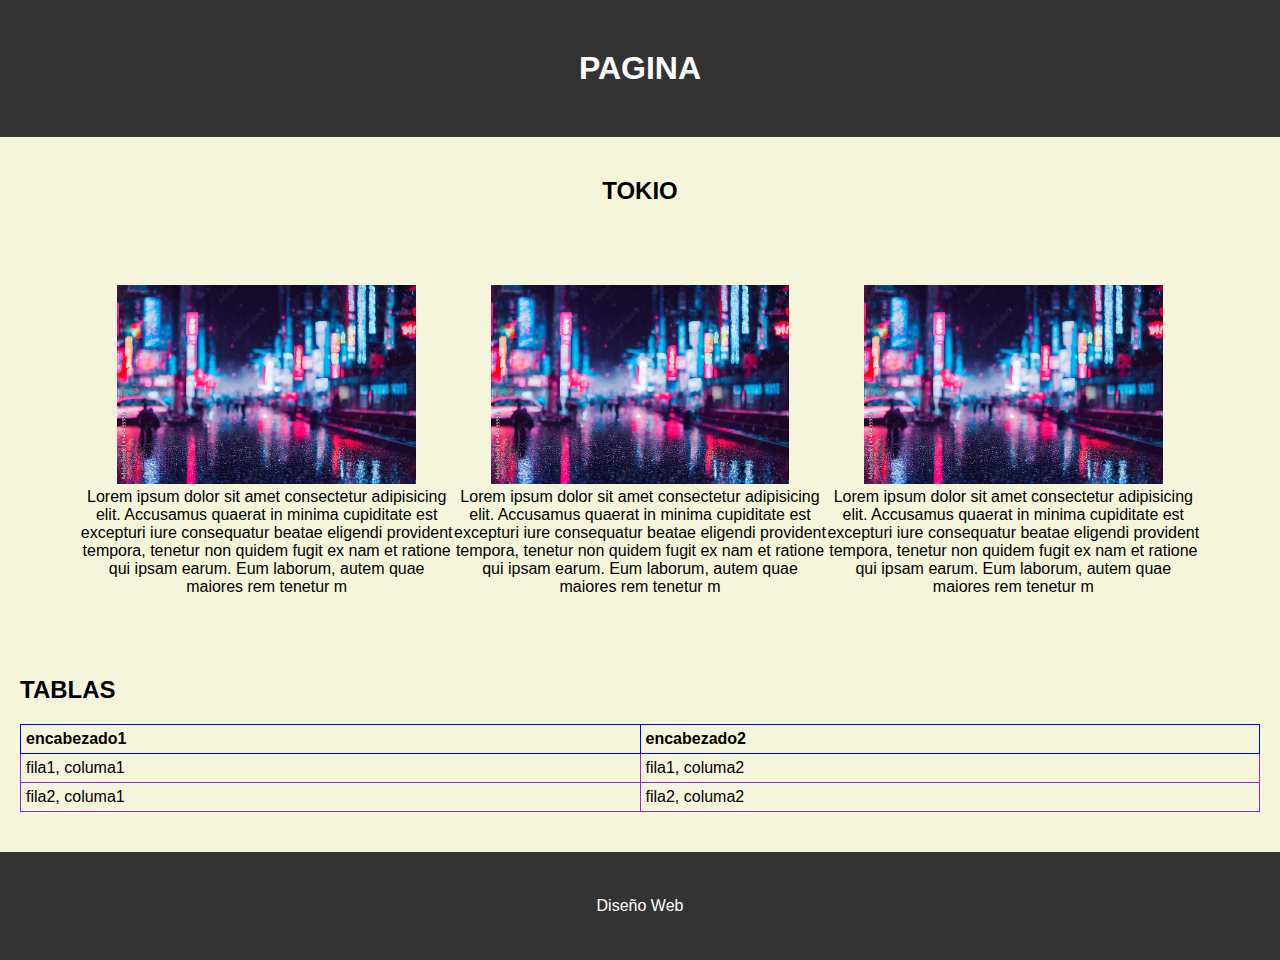
<file: tablas.html>
<!DOCTYPE html>
<html lang="en">

<head>
    <meta charset="UTF-8">
    <meta name="viewport" content="width=device-width, initial-scale=1.0">
    <title>Tablas</title>
</head>

<body
    style="font-family: 'Segoe UI', Tahoma, Geneva, Verdana, sans-serif; background-color: beige; margin: 0; padding: 0;">
    <header style="background-color: #333; color: #fff; text-align: center;padding: 50px;">
        <h1 style="margin: 0;">PAGINA</h1>
    </header>
    <main style="padding: 20px;">
        <h2 style="text-align: center; margin-bottom: 20px;">TOKIO</h2>
        <div style="text-align: center;padding: 50px; ">
            <div style="margin: 10px;display: flex;">
                <div style="align-items: center; ">
                    <img src="IMG/lugares/tokio1.jpg" alt="Imagen 1" style="width: 80%; height: auto;">
                    <div>
                        <p style="margin: 0;">Lorem ipsum dolor sit amet consectetur adipisicing elit. Accusamus quaerat in
                            minima cupiditate est excepturi iure consequatur beatae eligendi provident tempora, tenetur non
                            quidem fugit ex nam et ratione qui ipsam earum. Eum laborum, autem quae maiores rem tenetur m
                        </p>
                    </div>
                </div>
                <div style="align-items: center; ">
                    <img src="IMG/lugares/tokio1.jpg" alt="Imagen 1" style="width: 80%; height: auto;">
                    <div>
                        <p style="margin: 0;">Lorem ipsum dolor sit amet consectetur adipisicing elit. Accusamus quaerat in
                            minima cupiditate est excepturi iure consequatur beatae eligendi provident tempora, tenetur non
                            quidem fugit ex nam et ratione qui ipsam earum. Eum laborum, autem quae maiores rem tenetur m
                        </p>
                    </div>
                </div>
                <div style="align-items: center; ">
                    <img src="IMG/lugares/tokio1.jpg" alt="Imagen 1" style="width: 80%; height: auto;">
                    <div>
                        <p style="margin: 0;">Lorem ipsum dolor sit amet consectetur adipisicing elit. Accusamus quaerat in
                            minima cupiditate est excepturi iure consequatur beatae eligendi provident tempora, tenetur non
                            quidem fugit ex nam et ratione qui ipsam earum. Eum laborum, autem quae maiores rem tenetur m
                        </p>
                    </div>
                </div>
            </div>
        </div>

        <h2>TABLAS</h2>
        <table style=" width: 100%; border-collapse: collapse; margin-bottom: 20px;">
            <tr>
                <th style="border: 1px solid blue; padding: 5px;text-align: left;">encabezado1</th>
                <th style="border: 1px solid blue; padding: 5px;text-align: left;">encabezado2</th>
            </tr>
            <tr>
                <td style="border: 1px solid blueviolet; padding: 5px;">fila1, columa1</td>
                <td style="border: 1px solid blueviolet; padding: 5px;">fila1, columa2</td>
            </tr>
            <tr>
                <td style="border: 1px solid blueviolet; padding: 5px;">fila2, columa1</td>
                <td style="border: 1px solid blueviolet; padding: 5px;">fila2, columa2</td>
            </tr>
        </table>
    </main>
    <footer style="background-color: #333; color: #fff; text-align: center;padding: 45px;">
        <p style="margin: 0;">Diseño Web</p>
    </footer>

</body>

</html>
</file>
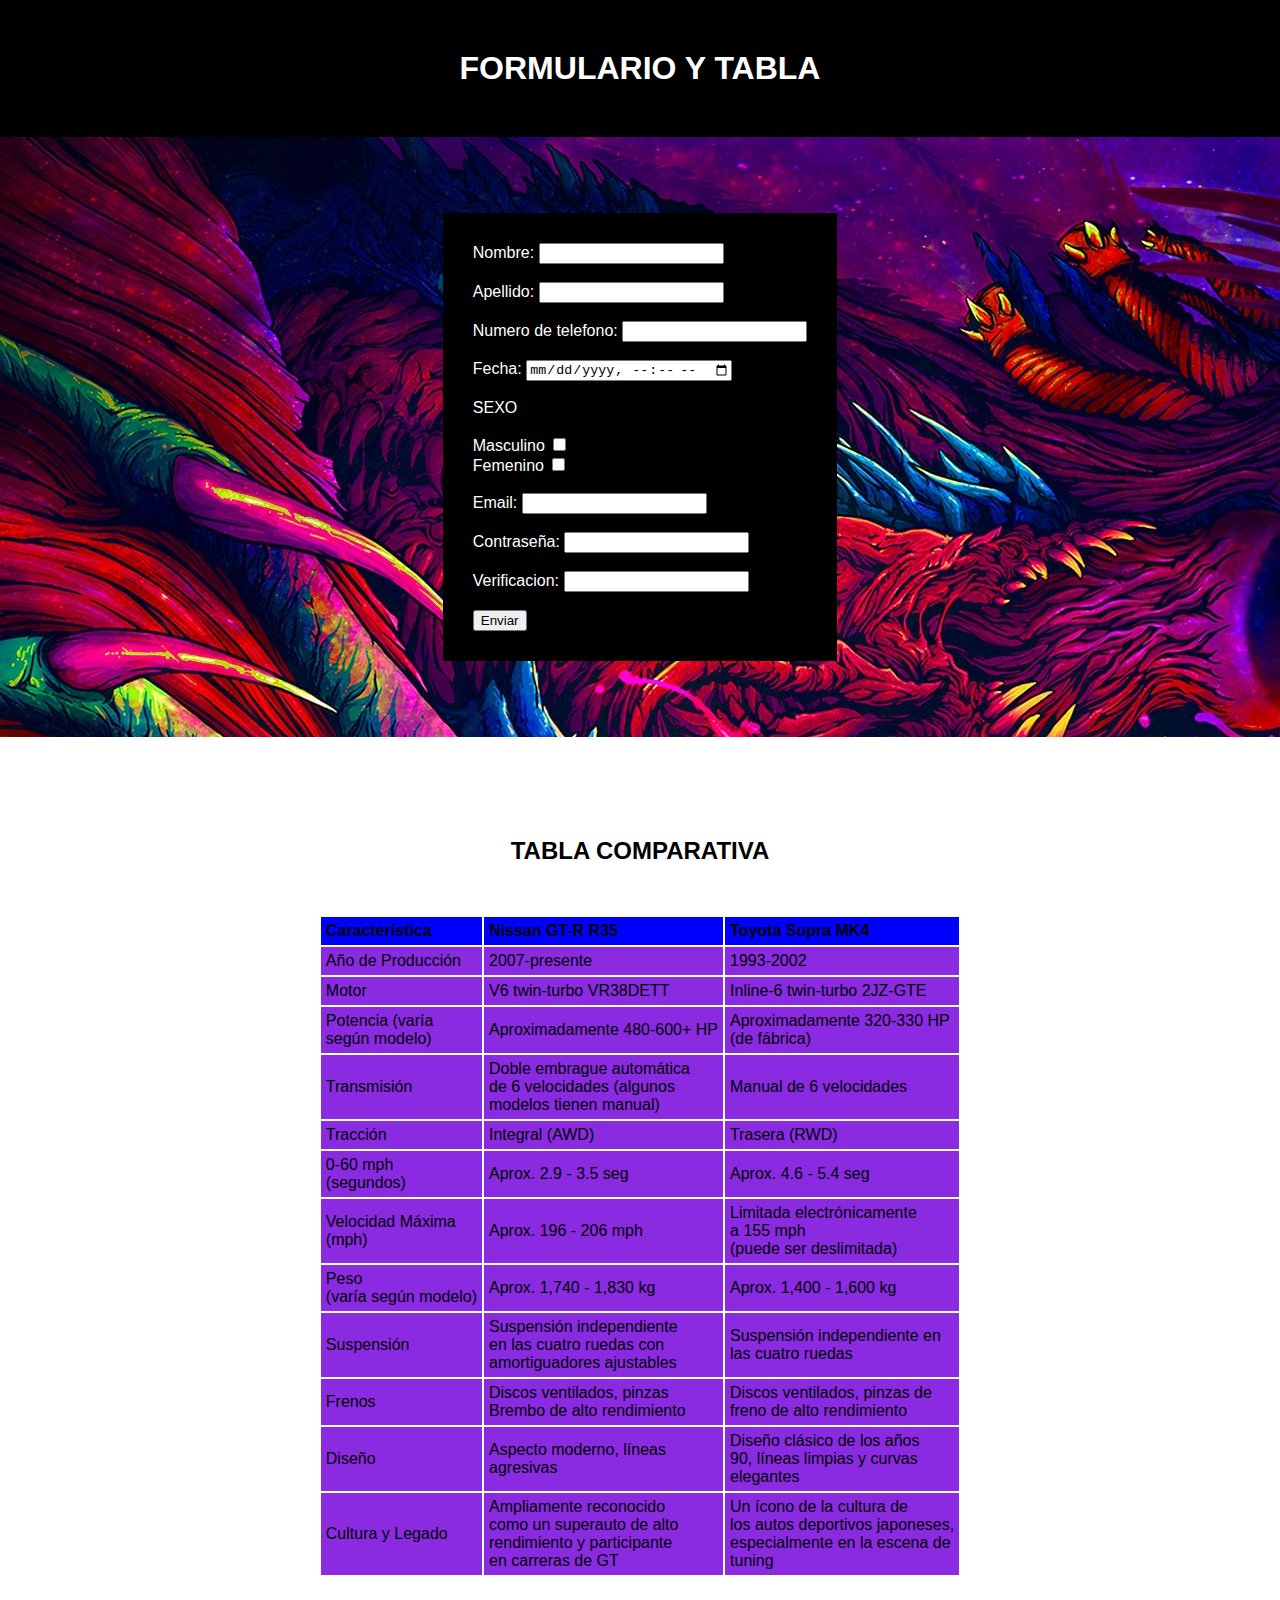
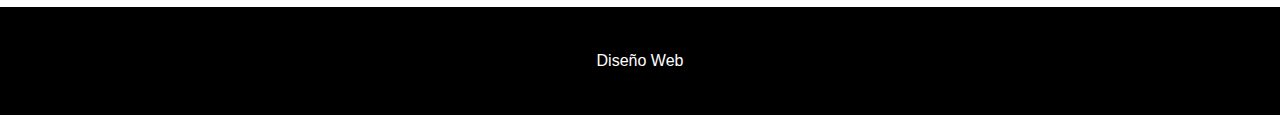
<file: TrabajoFinalDeCLase2.html>
<!DOCTYPE html>
<html lang="en">
  <head>
    <meta charset="UTF-8" />
    <meta name="viewport" content="width=device-width, initial-scale=1.0" />
    <title>Trabajo Final</title>
    <link rel="icon" href="IMG/lugares/fugi.jpg" />
  </head>

  <body
    style="
      font-family: Verdana, Geneva, Tahoma, sans-serif;
      padding: 0;
      margin: 0;
    "
  >
    <header
      style="
        background-color: #000000;
        color: #fff;
        text-align: center;
        padding: 50px;
      "
    >
      <h1 style="margin: 0">FORMULARIO Y TABLA</h1>
    </header>
    <main>
      <div
        style="
          display: flex;
          justify-content: center;
          align-items: center;
          height: 600px;
          background-image: url(IMG/wallpaper/fondo1.jfif);
          margin: 0;
        "
      >
        <form
          style="
            text-align: left;
            background-color: #000000;
            padding: 30px;
            color: #fff;
          "
        >
          <label for="nombre">Nombre:</label>
          <input type="text" id="nombre" name="nombre" /><br /><br />
          <label for="apellido">Apellido:</label>
          <input type="text" id="apellido" name="apellido" /><br /><br />
          <label for="numero">Numero de telefono:</label>
          <input type="tel" id="numero" name="numero" /><br /><br />
          <label for="fecha">Fecha:</label>
          <input type="datetime-local" id="fecha" name="fecha" /><br /><br />
          <label for="sexo">SEXO</label><br /><br />
          <label for="masculino">Masculino</label>
          <input
            type="checkbox"
            name="checkMasculino"
            id="checkMasculino"
          /><br />
          <label for="masculino">Femenino</label>
          <input
            type="checkbox"
            name="checkFemenino"
            id="checkFemenino"
          /><br /><br />
          <label for="email">Email:</label>
          <input type="email" id="email" name="email" /><br /><br />
          <label for="contraseña">Contraseña:</label>
          <input
            type="password"
            name="contraseña"
            id="contraseña"
          /><br /><br />
          <label for="verificar">Verificacion:</label>
          <input type="password" name="verificar" id="verificar" /><br /><br />

          <input type="submit" value="Enviar" />
        </form>
      </div>

      <h2 style="text-align: center; margin-top: 100px">TABLA COMPARATIVA</h2>

      <table
        style="
          display: flex;
          justify-content: center;
          align-items: center;
          padding: 30px;
          margin: 0;
        "
      >
        <tr>
          <th style="background-color: blue; padding: 5px; text-align: left">
            Caracteristica
          </th>
          <th style="background-color: blue; padding: 5px; text-align: left">
            Nissan GT-R R35
          </th>
          <th style="background-color: blue; padding: 5px; text-align: left">
            Toyota Supra MK4
          </th>
        </tr>
        <tr>
          <td style="background-color: blueviolet; padding: 5px">
            Año de Producción
          </td>
          <td style="background-color: blueviolet; padding: 5px">
            2007-presente
          </td>
          <td style="background-color: blueviolet; padding: 5px">1993-2002</td>
        </tr>
        <tr>
          <td style="background-color: blueviolet; padding: 5px">Motor</td>
          <td style="background-color: blueviolet; padding: 5px">
            V6 twin-turbo VR38DETT
          </td>
          <td style="background-color: blueviolet; padding: 5px">
            Inline-6 twin-turbo 2JZ-GTE
          </td>
        </tr>
        <tr>
          <td style="background-color: blueviolet; padding: 5px">
            Potencia (varía <br />según modelo)
          </td>
          <td style="background-color: blueviolet; padding: 5px">
            Aproximadamente 480-600+ HP
          </td>
          <td style="background-color: blueviolet; padding: 5px">
            Aproximadamente 320-330 HP <br />(de fábrica)
          </td>
        </tr>
        <tr>
          <td style="background-color: blueviolet; padding: 5px">
            Transmisión
          </td>
          <td style="background-color: blueviolet; padding: 5px">
            Doble embrague automática <br />de 6 velocidades (algunos
            <br />modelos tienen manual)
          </td>
          <td style="background-color: blueviolet; padding: 5px">
            Manual de 6 velocidades
          </td>
        </tr>
        <tr>
          <td style="background-color: blueviolet; padding: 5px">Tracción</td>
          <td style="background-color: blueviolet; padding: 5px">
            Integral (AWD)
          </td>
          <td style="background-color: blueviolet; padding: 5px">
            Trasera (RWD)
          </td>
        </tr>
        <tr>
          <td style="background-color: blueviolet; padding: 5px">
            0-60 mph <br />(segundos)
          </td>
          <td style="background-color: blueviolet; padding: 5px">
            Aprox. 2.9 - 3.5 seg
          </td>
          <td style="background-color: blueviolet; padding: 5px">
            Aprox. 4.6 - 5.4 seg
          </td>
        </tr>
        <tr>
          <td style="background-color: blueviolet; padding: 5px">
            Velocidad Máxima <br />
            (mph)
          </td>
          <td style="background-color: blueviolet; padding: 5px">
            Aprox. 196 - 206 mph
          </td>
          <td style="background-color: blueviolet; padding: 5px">
            Limitada electrónicamente <br />a 155 mph <br />(puede ser
            deslimitada)
          </td>
        </tr>
        <tr>
          <td style="background-color: blueviolet; padding: 5px">
            Peso <br />(varía según modelo)
          </td>
          <td style="background-color: blueviolet; padding: 5px">
            Aprox. 1,740 - 1,830 kg
          </td>
          <td style="background-color: blueviolet; padding: 5px">
            Aprox. 1,400 - 1,600 kg
          </td>
        </tr>
        <tr>
          <td style="background-color: blueviolet; padding: 5px">Suspensión</td>
          <td style="background-color: blueviolet; padding: 5px">
            Suspensión independiente <br />en las cuatro ruedas con
            <br />amortiguadores ajustables
          </td>
          <td style="background-color: blueviolet; padding: 5px">
            Suspensión independiente en<br />las cuatro ruedas
          </td>
        </tr>
        <tr>
          <td style="background-color: blueviolet; padding: 5px">Frenos</td>
          <td style="background-color: blueviolet; padding: 5px">
            Discos ventilados, pinzas <br />Brembo de alto rendimiento
          </td>
          <td style="background-color: blueviolet; padding: 5px">
            Discos ventilados, pinzas de <br />freno de alto rendimiento
          </td>
        </tr>
        <tr>
          <td style="background-color: blueviolet; padding: 5px">Diseño</td>
          <td style="background-color: blueviolet; padding: 5px">
            Aspecto moderno, líneas <br />agresivas
          </td>
          <td style="background-color: blueviolet; padding: 5px">
            Diseño clásico de los años <br />90, líneas limpias y curvas
            <br />elegantes
          </td>
        </tr>
        <tr>
          <td style="background-color: blueviolet; padding: 5px">
            Cultura y Legado
          </td>
          <td style="background-color: blueviolet; padding: 5px">
            Ampliamente reconocido <br />como un superauto de alto
            <br />rendimiento y participante <br />en carreras de GT
          </td>
          <td style="background-color: blueviolet; padding: 5px">
            Un ícono de la cultura de <br />los autos deportivos japoneses,
            <br />especialmente en la escena de <br />tuning
          </td>
        </tr>
      </table>
    </main>
    <footer
      style="
        background-color: #000000;
        color: #fff;
        text-align: center;
        padding: 45px;
      "
    >
      <p style="margin: 0">Diseño Web</p>
    </footer>
  </body>
</html>
</file>
<file: css/style.css>
body {
	background-color: #F2F5F7;
	font-family: 'Open Sans',Arial,sans-serif;
}

.container {
	width: 94%;
	margin: 0 auto;
}

.headerPrincipal {
	background-color: #FFF;
	padding: 20px 0;
}

.headerPrincipal-titulo {
	font-weight: bold;
	font-size: 2em;
	margin-bottom: 20px;
}

.headerPrincipal-titulo a {
	text-decoration: none;
	color: inherit;
}

.headerPrincipal-nav-link {
	padding: 10px;
	margin-bottom: 10px;
	color: #9799A6;
	background-color: #FFF;
	text-decoration: none;
	transition: .5s;
	display: block;

	border-bottom: 1px solid #9799A6;
}

.contenidoPrincipal {
	margin-top: 20px;
	margin-bottom: 20px;
}

.subtitulo {
	font-weight: bold;
	font-size: 32px;
	margin-bottom: 10px;
	text-align: center;
}

.contenidoPrincipal-productos-link {
	height: 100px;
	background-color: #FFF;
	text-align: center;
	margin: 1%;
	transition: .3s;
	box-shadow: 2px 2px 2px #CCC;
	position: relative;
}

.contenidoPrincipal-productos-link a {
	text-decoration: none;
	color: #000;
	font-weight: bold;
	display: block;
	width: 100%;
	height: 100%;
	position: absolute;
	top: 0;
	left: 0;
}

.contenidoPrincipal-productos-link:hover {
	box-shadow: 4px 4px 4px #CCC;
}

.contenidoPrincipal-productos-link a:before {
	content: '';
	display: block;
	width: 50px;
	height: 50px;
	margin: 10px auto;
}

.contenidoPrincipal-productos-link:nth-child(even) a:before {
	background: url(../img/background1.svg) no-repeat;	
	background-size: cover;
}

.contenidoPrincipal-productos-link:nth-child(odd) a:before {
	background: url(../img/background2.svg) no-repeat;
	background-size: cover;
}


.rodapePrincipal {
	background-color: #23292d;
	padding-top: 20px;
}

.rodapePrincipal .subtitulo {
	color: #FFF;
}

.rodapePrincipal-navMap-link {
	text-decoration: none;
	color: #FFF;
	margin-top: 10px;
}

.rodapePrincipal-navMap-link {
	font-size: .9em;
}

.navmap-list-title {
	font-weight: 700;
	font-size: 1.3em;
	margin: .9em 0;
	padding-left: .3em;
	padding-top: .2em;
	padding-bottom: .2em;
}

.navmap-list-title + .rodapePrincipal-navMap-link {
	margin-top: 0;
}

.navmap-list-title-zara { color: #ec5aaf; border-left: 4px solid #EC6E5A; }
.navmap-list-title-adidas { color: #9785bf; border-left: 4px solid #AD85BF; }
.navmap-list-title-nike { color: #775ef3; border-left: 4px solid #5EC6F3; }
.navmap-list-title-polo { color: #6725d2; border-left: 4px solid #25D285; }

.rodapePrincipal-patrocinadores {
	margin-top: 30px;
	background: #F2F5F7;
	padding: 20px 0;
}

.rodapePrincipal-contatoForm {
	margin-top: 20px;
	text-align: center;
}

.rodapePrincipal-contatoForm label[for=email-contato] {
	font-weight: bold;
	font-size: 14px;
	color: #000;
	margin-bottom: 5px;
	display: block;
}

.rodapePrincipal-contatoForm-emailInput {
	border-top-left-radius: 5px;
	border-bottom-left-radius: 5px;
	padding: 10px;
}

.rodapePrincipal-contatoForm-submit {
	border-top-right-radius: 5px;
	border-bottom-right-radius: 5px;
	background-color: #4DBA7A;
	color: #FFF;
	cursor: pointer;
	
}

.rodapePrincipal-contatoForm-submit,
.rodapePrincipal-contatoForm-emailInput {
	outline: 0;
	border: 1px solid #4DBA7A;
	box-sizing: border-box;
	font-size: 16px;
}

.videoSobre {
	background-color: #343c44;
	padding: 25px 0;

}

.videoSobre-video {
	max-width: 100%;
}

.videoSobre .container {
	color: #FFF;
}

.videoSobre-sobre-title {
	font-size: 1.2em;
	font-weight: bolder;
}

.videoSobre-sobre {
	font-size: 1.3em;
	line-height: 2;
}

.videoSobre-button {
	border-radius: 8px;
	background-color: #ec6e5a;
	display: block;
	color: #FFF;
	border: none;
	height: 50px;
	font-size: .8em;
	outline: none;
}

.rodapePrincipal-contatoForm-legend {
	margin-bottom: 10px;
}

@media(min-width: 769px) {

	.container {
		width: 85%;	
	}

	.subtitulo {
		text-align: left;
	}

	.headerPrincipal-nav-link {
		border-radius: 5px;
		border: 1px solid #9799A6;
	}

	.headerPrincipal-nav-link:hover {
		color: #FFF;
		background-color: #9799A6;
	}

	.headerPrincipal-titulo {
		margin: 0;
	}

	.headerPrincipal-nav {
		width: auto;
	}

	.headerPrincipal-nav-link {
		width: auto;
		margin: 0 0 0 10px;
	}

	.rodapePrincipal-contatoForm {
		margin-top: 0;
		text-align: left;
	}

	.contenidoPrincipal-cursos-link:nth-child(3n) {
		margin-right: 0;
	}

	.contenidoPrincipal-cursos-link:nth-child(3n+1) {
		margin-left: 0;
	}

}

@media(min-width: 1000px) {
	.contenidoPrincipal-cursos-link {
		margin: 1.333%;
	}

	.contenidoPrincipal-cursos-link:nth-child(3n) {
		margin-right: 1.33%;
	}

	.contenidoPrincipal-cursos-link:nth-child(3n+1) {
		margin-left: 1.333%;
	}

	.contenidoPrincipal-cursos-link:nth-child(4n) {
		margin-right: 0;
	}

	.contenidoPrincipal-cursos-link:nth-child(4n+1) {
		margin-left: 0;
	}

	.videoSobre-sobre {
		margin-left: 1.5em;
	}

}
</file>
<file: css/flexbox.css>
.headerPrincipal .container{
    display: flex;
    align-items: center;
    justify-content: space-between;
}
.headerPrincipal-nav{
    display: flex;
}
.contenidoPrincipal-cursos{
    display: flex;
    flex-wrap: wrap;
}
.contenidoPrincipal-productos-link{
    display: flex;
    width: 21%;
}
.videoSobre .container{
    display: flex;
}
.videoSobre-video{
    flex-grow: 2;
    flex-shrink: 2;
}
.videoSobre-sobre{
    text-align: center;
    display: flex;
    flex-direction: column;
}
.videoSobre-sobre-list{
    flex-grow: 2;
    flex-shrink: 2;
}
.rodapePrincipal-navMap-list{
    display: flex;
    flex-direction: column;
    height: 260px;
    flex-wrap: wrap;
}
.rodapePrincipal-patrocinadores .container{
    display: flex;
    justify-content: space-between;
}
.rodapePrincipal-patrocinadores-list{
    display: flex;
    align-items: center;
    justify-content: space-around;

}
.rodapePrincipal-imagen{
    width: 100px;
    height: 100px;
}


@media (max-width:768px){
    .headerPrincipal .container{
        flex-direction: column;
        align-items: center;
        text-align: center;
    }
    .headerPrincipal-nav{
        flex-direction: column;
        width: 80%;
    }
    .contenidoPrincipal-cursos{
        flex-direction: column;
        align-items: center;
    }
    .contenidoPrincipal-productos-link{
        width: 80%;
    }
    .videoSobre .container{
        flex-direction: column;
        align-items: center;
    }
    .rodapePrincipal-navMap-list{
        height: auto;
        flex-wrap: nowrap;
    }
    .rodapePrincipal-patrocinadores .container{
        flex-direction: column;
    }
    .rodapePrincipal-contatoForm{
        width: 100%;
    }
    .rodapePrincipal-navMap-list{
        align-items: center;
        width: 100%;
        margin: 0;
    }
    .rodapePrincipal-contatoForm-fieldset{
        justify-content: center;
    }
}
</file>
